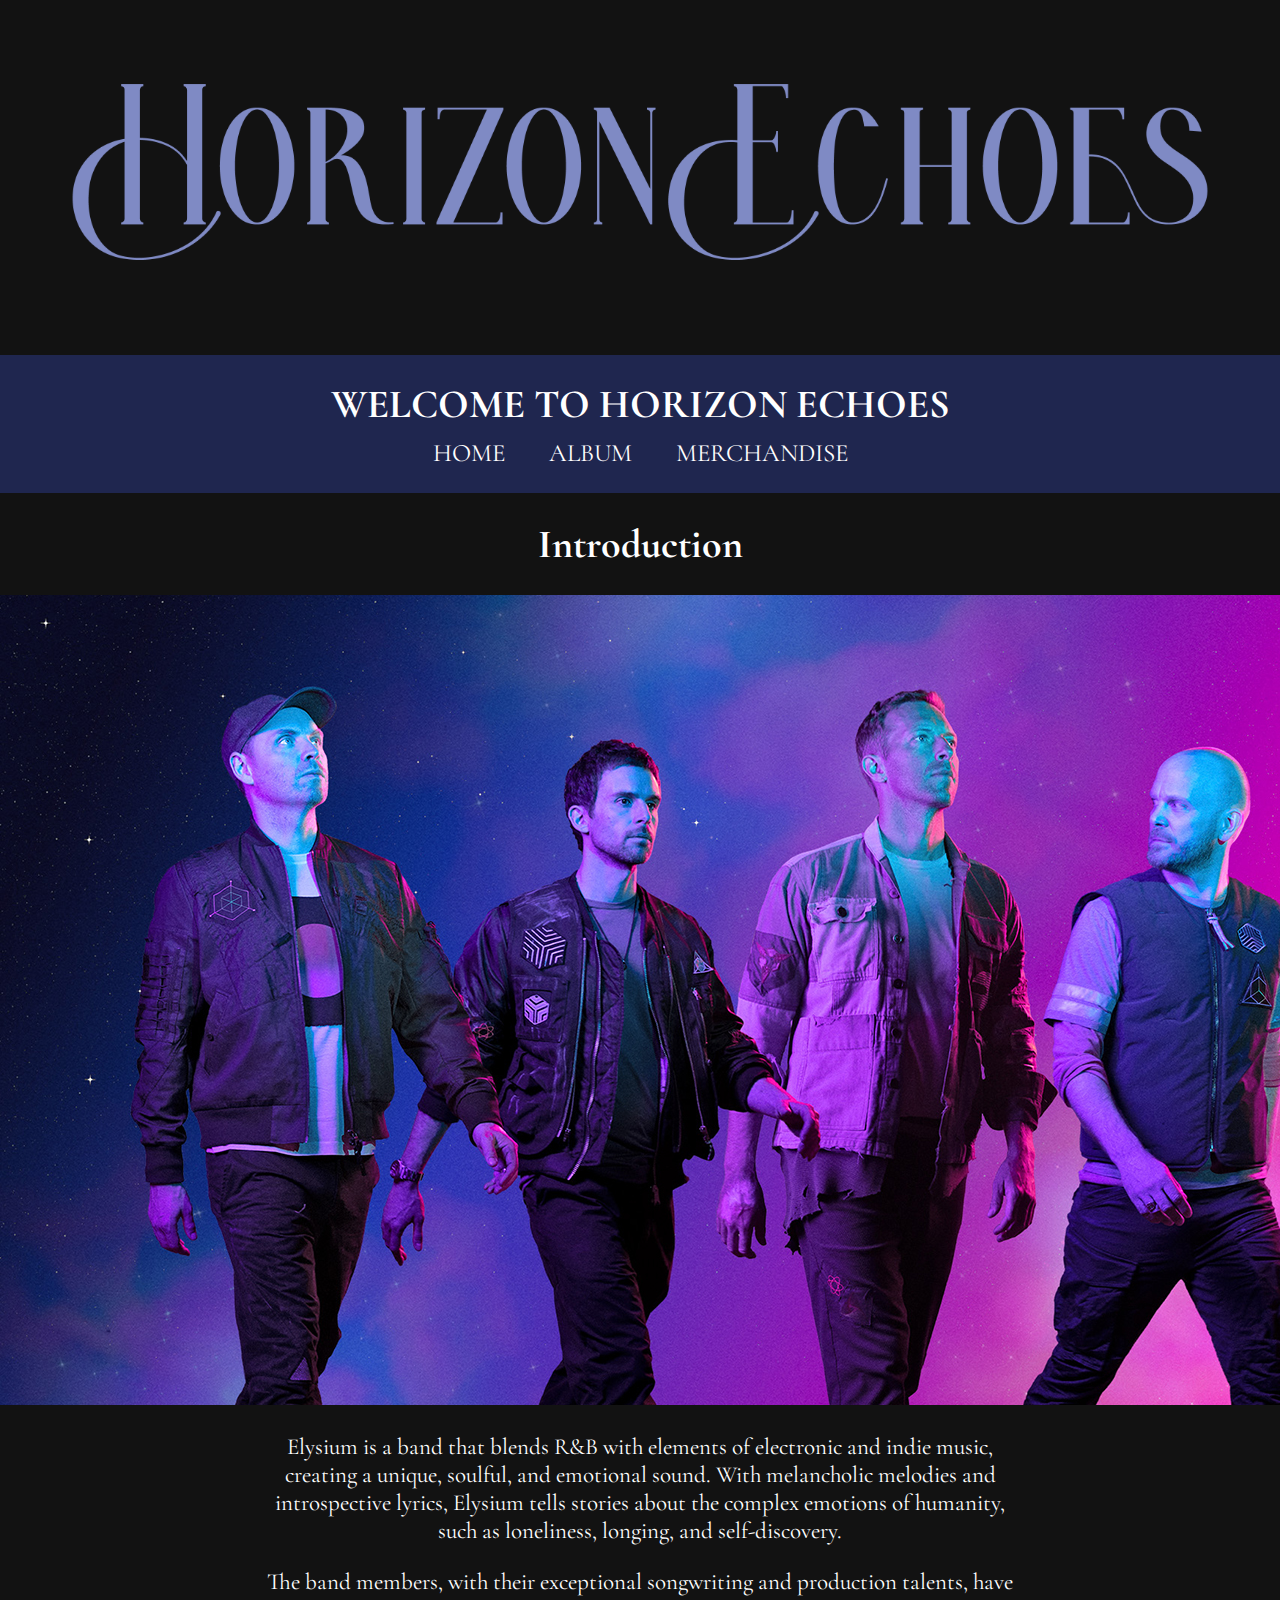
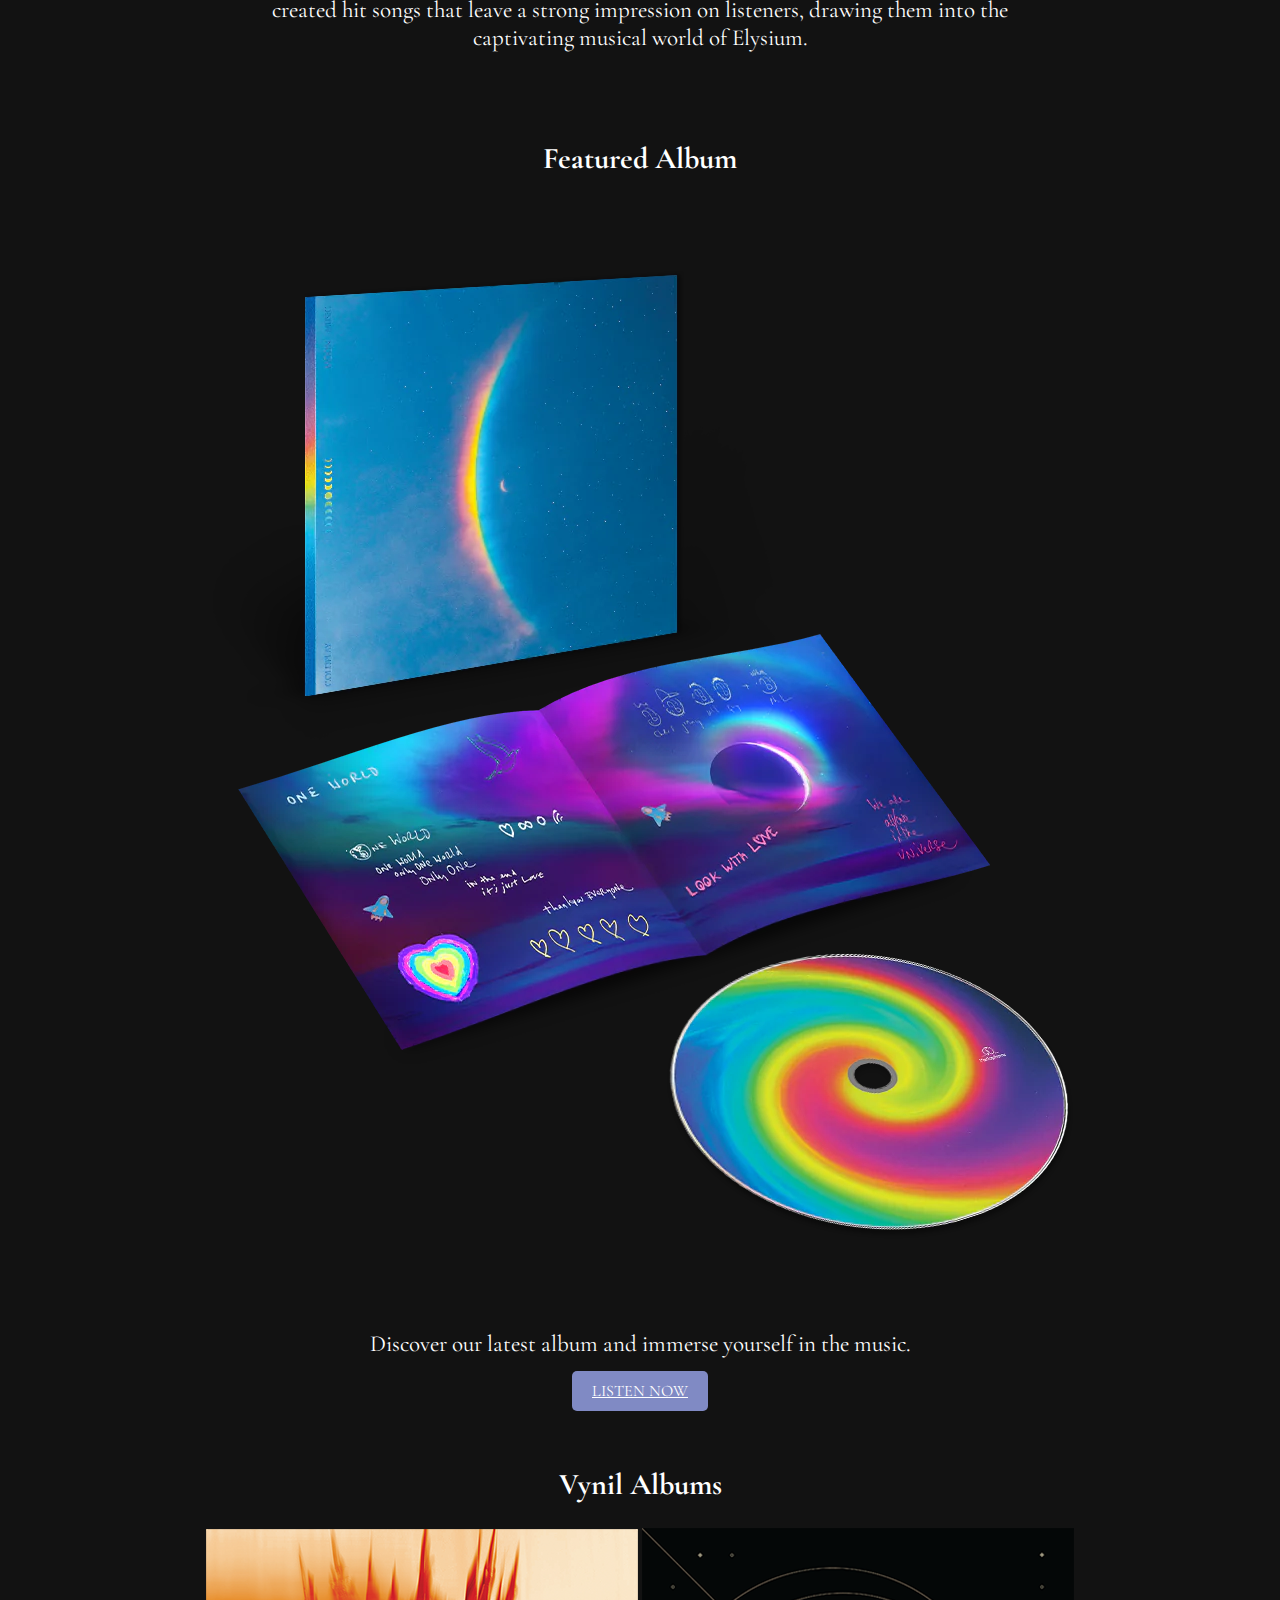
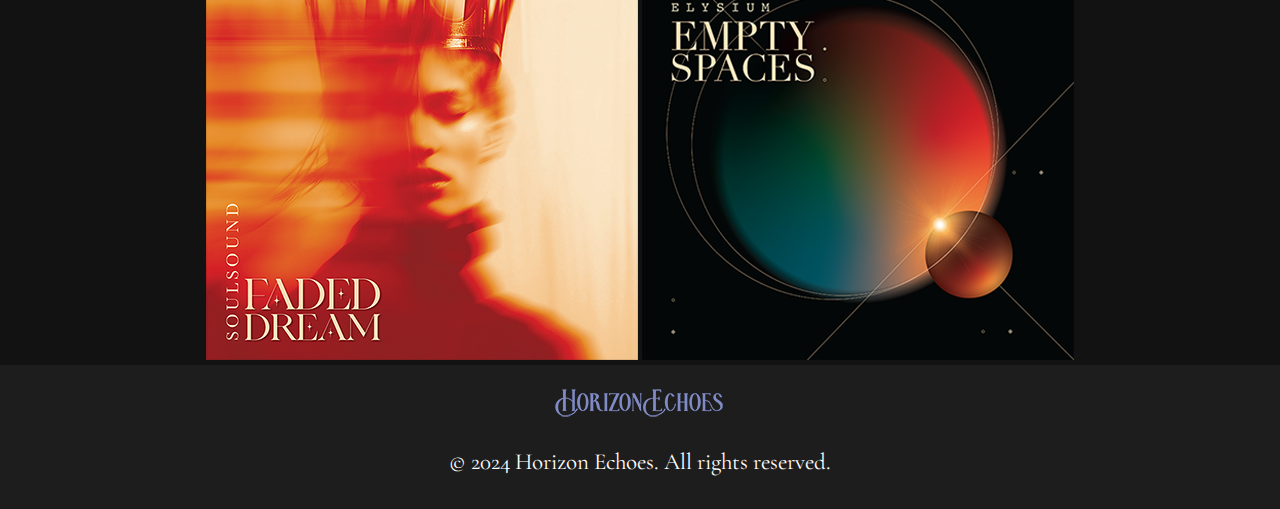
<file: index.html>
<!DOCTYPE html>
<html lang="en">
<head>
    <meta charset="UTF-8">
    <meta name="viewport" content="width=device-width, initial-scale=1.0">
    <title>Home - HORIZON ECHOES Record</title>
    <link href="css/style.css" rel="stylesheet" type="text/css">
</head>
<body>
    <img src="img/index header.png" alt="headerimg">
    <header class="header">
        <h1>WELCOME TO HORIZON ECHOES</h1>
        <nav>
            <a href="index.html">HOME</a>
            <a href="album.html">ALBUM</a>
            <a href="merch.html">MERCHANDISE</a>
        </nav>
    </header>
    
    <main>
       
        <section>
            
            <h1>Introduction</h1>
            <img src="img/Band.jpg" alt="Band">

        <div class="center">
            <p>Elysium is a band that blends R&B with elements of electronic and indie music, creating a unique, soulful, and emotional sound. With melancholic melodies and introspective lyrics, Elysium tells stories about the complex emotions of humanity, such as loneliness, longing, and self-discovery.</p>
            <p>The band members, with their exceptional songwriting and production talents, have created hit songs that leave a strong impression on listeners, drawing them into the captivating musical world of Elysium.</p>
        </div>
        </section>

        <section class="featured-album">
            <h2>Featured Album</h2>
            <img src="img/index.webp" alt="Album Cover">
            <p>Discover our latest album and immerse yourself in the music.</p>
            <a href="album.html" class="listen-button">Listen Now</a>
        </section>

        <section class="Vynil-albums">
            <h2>Vynil Albums</h2>
            <img src="img/Featured Album.png" alt="vynil">
            <img src="img/Featured Album 1.png" alt="vynil">
           
        </section>
    
    </main>
    <footer class="footer">
        <img src="img/logo.png" alt="logo">
        <p>© 2024 Horizon Echoes. All rights reserved.</p>
    </footer>
</body>
</html>
</file>
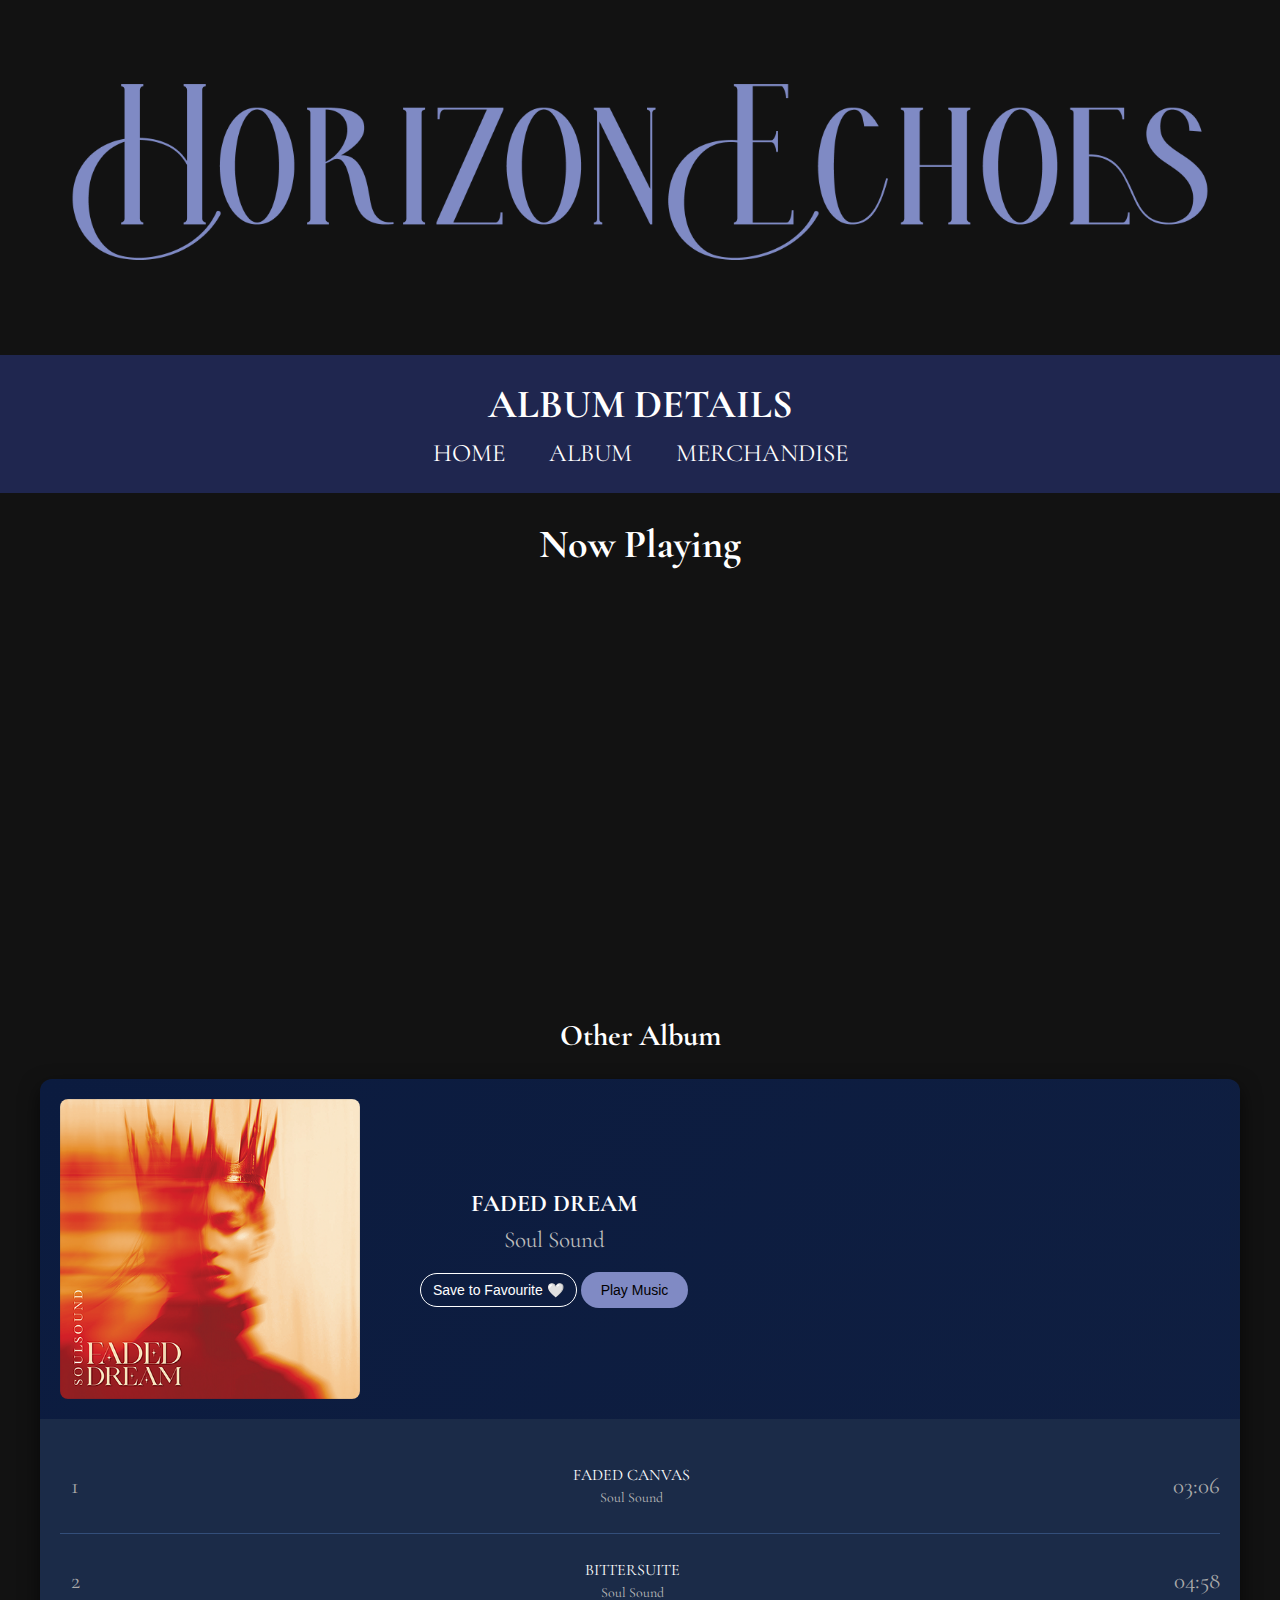
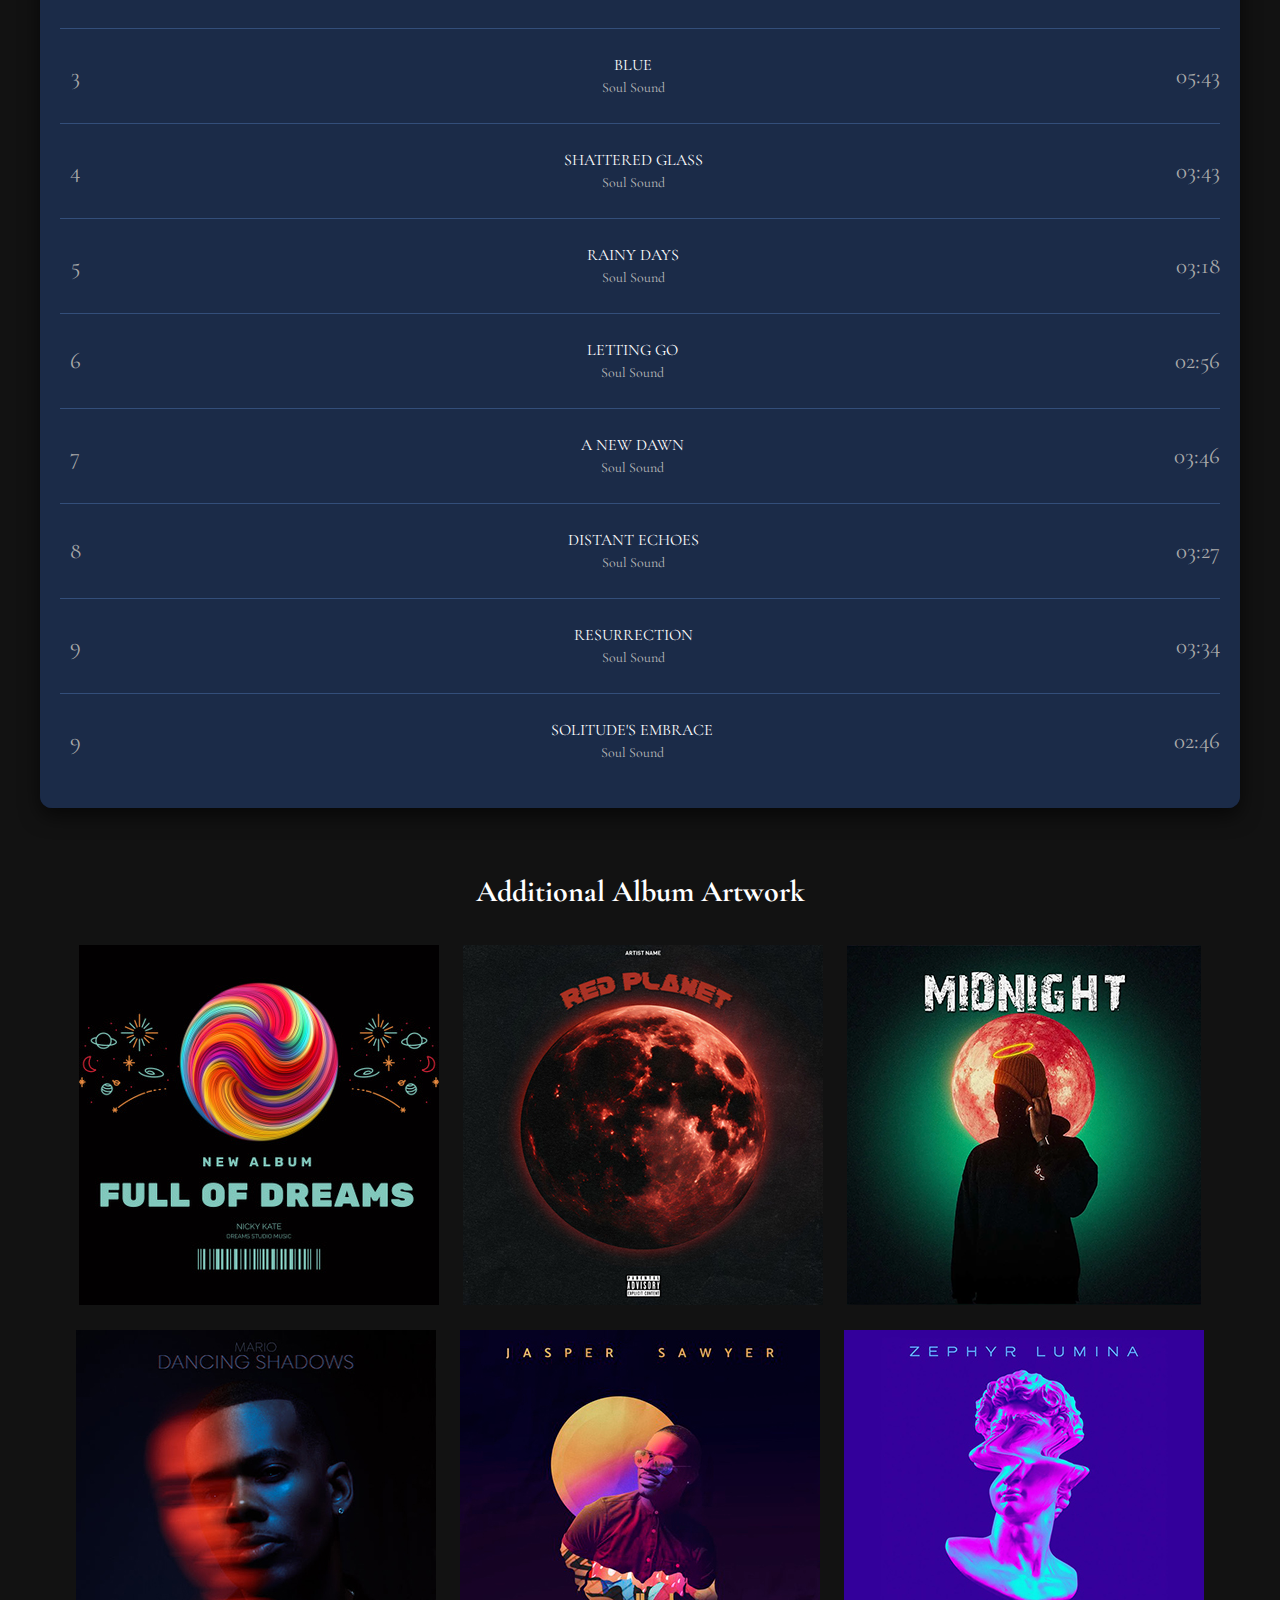
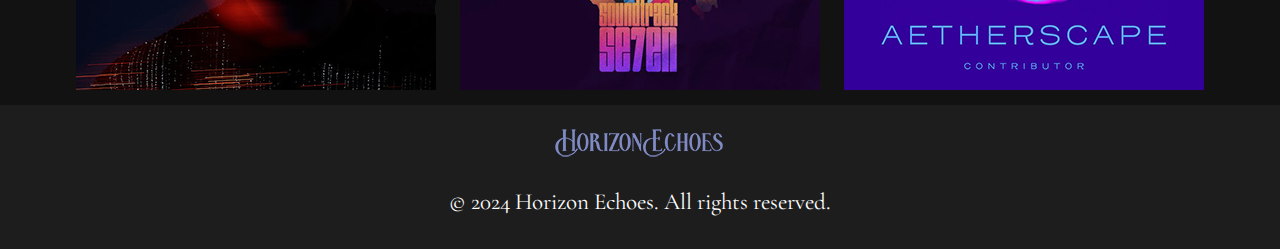
<file: album.html>
<!DOCTYPE html>
<html lang="en">
<head>
    <meta charset="UTF-8">
    <meta name="viewport" content="width=device-width, initial-scale=1.0">
    <title>Album Details</title>
    <link href="css/style.css" rel="stylesheet" type="text/css">
</head>
<body>
    <img src="img/index header.png" alt="headerimg">
    <header class="header">
        <h1>ALBUM DETAILS</h1>
        <nav>
            <a href="index.html">HOME</a>
            <a href="album.html">ALBUM</a>
            <a href="merch.html">MERCHANDISE</a>
        </nav>
    </header>
    <main>
        <h1>Now Playing</h1>
        <section class="album-details">
            
            <iframe style="border-radius:12px" src="https://open.spotify.com/embed/album/5SGtrmYbIo0Dsg4kJ4qjM6?utm_source=generator&theme=0" width="100%" height="352" frameBorder="0" allowfullscreen="" allow="autoplay; clipboard-write; encrypted-media; fullscreen; picture-in-picture" loading="lazy"></iframe>
        <br>
        <h2>Other Album</h2>
            <div class="playlist-container">
                <div class="album-info">
                    <img src="img/Featured Album.png" alt="Album Cover">
                    <div class="album-details">
                        <h1>FADED DREAM</h1>
                        <p class="artist">Soul Sound</p>
                        <button class="save-btn">Save to Favourite 🤍</button>
                        <button class="play-btn">Play Music</button>
                    </div>
                </div>
                <div class="tracklist-listen">
                    <div class="track">
                        <p class="track-number">1</p>
                        <div class="track-details">
                            <p class="track-title">FADED CANVAS</p>
                            <p class="track-artist">Soul Sound</p>
                        </div>
                        <p class="track-duration">03:06</p>
                    </div>

                    <div class="track">
                        <p class="track-number">2</p>
                        <div class="track-details">
                            <p class="track-title">BITTERSUITE</p>
                            <p class="track-artist">Soul Sound</p>
                        </div>
                        <p class="track-duration">04:58</p>
                    </div>

                    <div class="track">
                        <p class="track-number">3</p>
                        <div class="track-details">
                            <p class="track-title">BLUE</p>
                            <p class="track-artist">Soul Sound</p>
                        </div>
                        <p class="track-duration">05:43</p>
                    </div>

                    <div class="track">
                        <p class="track-number">4</p>
                        <div class="track-details">
                            <p class="track-title">SHATTERED GLASS</p>
                            <p class="track-artist">Soul Sound</p>
                        </div>
                        <p class="track-duration">03:43</p>
                    </div>

                    <div class="track">
                        <p class="track-number">5</p>
                        <div class="track-details">
                            <p class="track-title">RAINY DAYS</p>
                            <p class="track-artist">Soul Sound</p>
                        </div>
                        <p class="track-duration">03:18</p>
                    </div>

                    <div class="track">
                        <p class="track-number">6</p>
                        <div class="track-details">
                            <p class="track-title">LETTING GO</p>
                            <p class="track-artist">Soul Sound</p>
                        </div>
                        <p class="track-duration">02:56</p>
                    </div>

                    <div class="track">
                        <p class="track-number">7</p>
                        <div class="track-details">
                            <p class="track-title">A NEW DAWN</p>
                            <p class="track-artist">Soul Sound</p>
                        </div>
                        <p class="track-duration">03:46</p>
                    </div>

                    <div class="track">
                        <p class="track-number">8</p>
                        <div class="track-details">
                            <p class="track-title">DISTANT ECHOES</p>
                            <p class="track-artist">Soul Sound</p>
                        </div>
                        <p class="track-duration">03:27</p>
                    </div>

                    <div class="track">
                        <p class="track-number">9</p>
                        <div class="track-details">
                            <p class="track-title">RESURRECTION</p>
                            <p class="track-artist">Soul Sound</p>
                        </div>
                        <p class="track-duration">03:34</p>
                    </div>

                    <div class="track">
                        <p class="track-number">9</p>
                        <div class="track-details">
                            <p class="track-title">SOLITUDE'S EMBRACE</p>
                            <p class="track-artist">Soul Sound</p>
                        </div>
                        <p class="track-duration">02:46</p>
                    </div>
                </div>
            </div>
        </div>
        </section>
    
        <section class="additional-album">
            <h2>Additional Album Artwork</h2>
            
            <img src="img/album 1.jpeg" alt="Album Photo">
            <img src="img/album 2.jpg" alt="Album Photo">
            <img src="img/album 3.png" alt="Album Photo">
            <img src="img/album 4.jpeg" alt="Album Photo">
            <img src="img/album 5.jpeg" alt="Album Photo">
            <img src="img/album 6.jpg" alt="Album Photo">
        </section>

    </main>
    <footer class="footer">
        <img src="img/logo.png" alt="logo">
        <p>© 2024 Horizon Echoes. All rights reserved.</p>
    </footer>
</body>
</html>
</file>
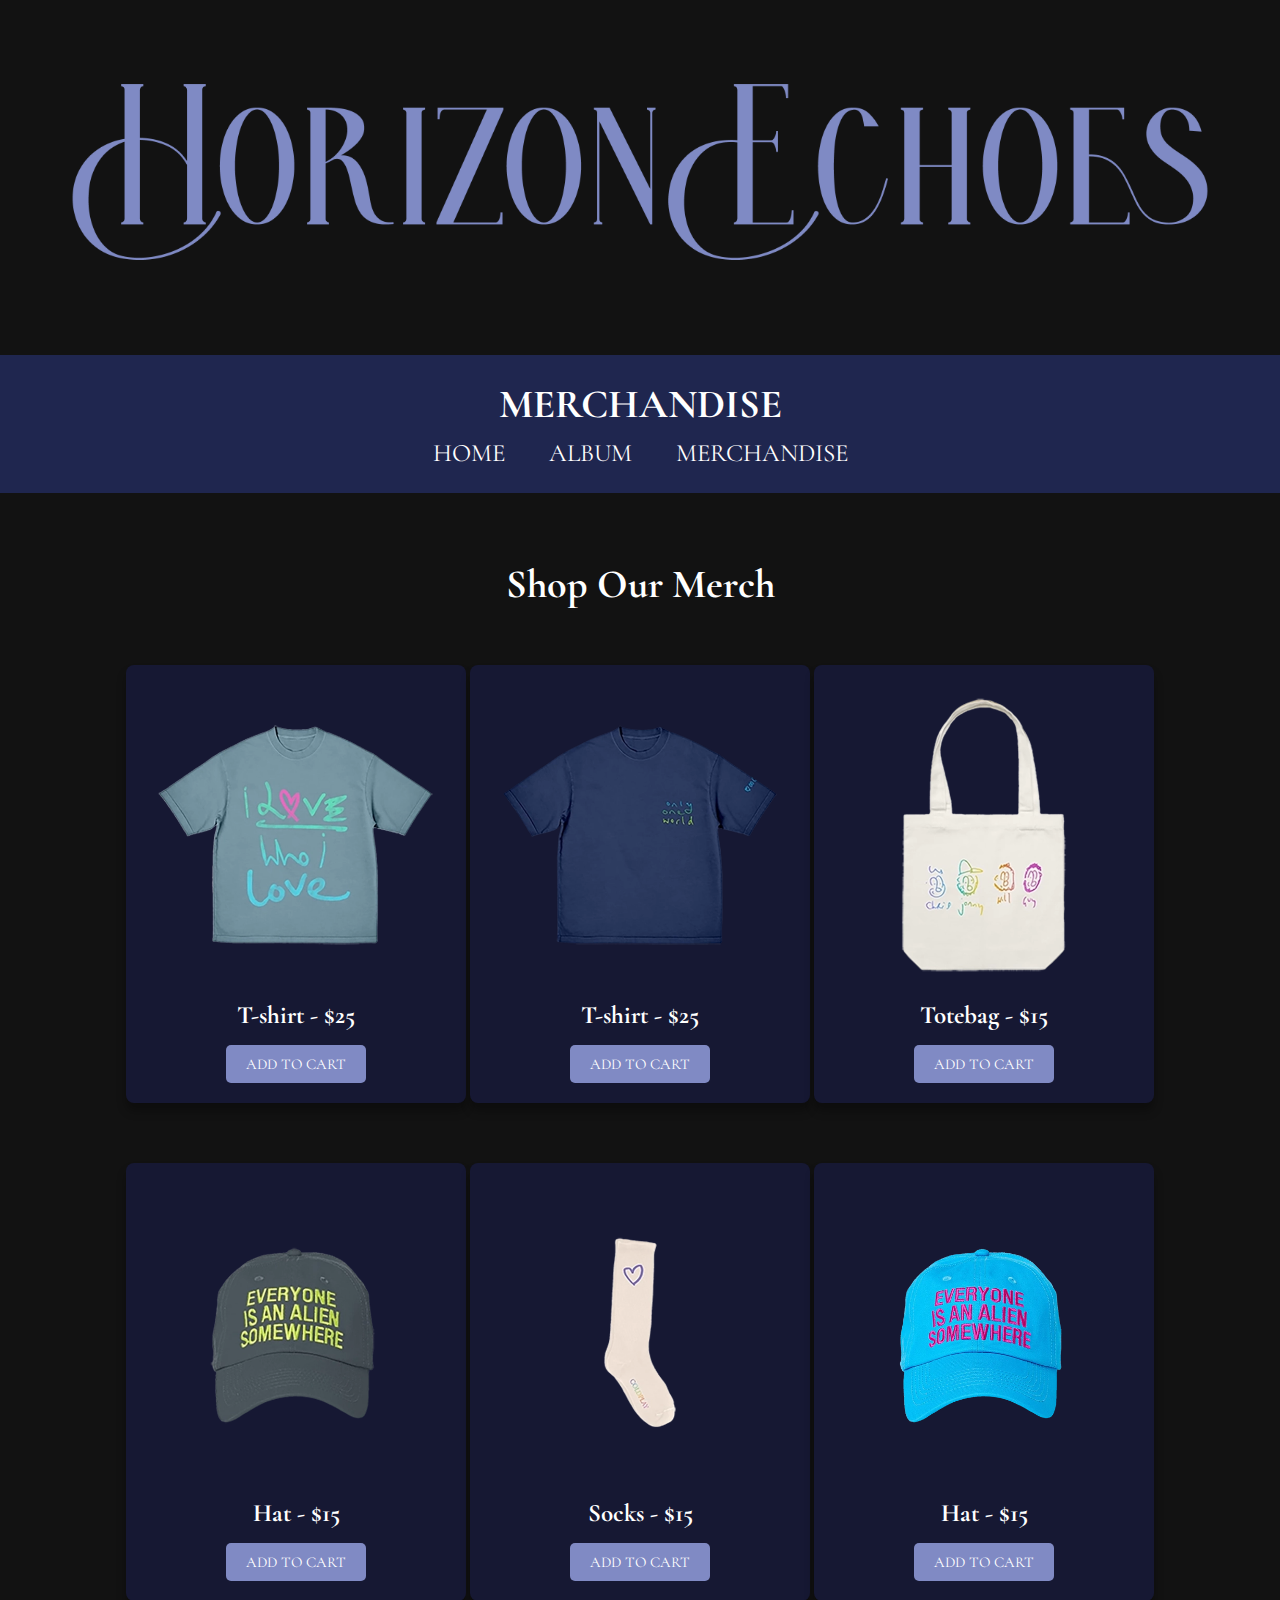
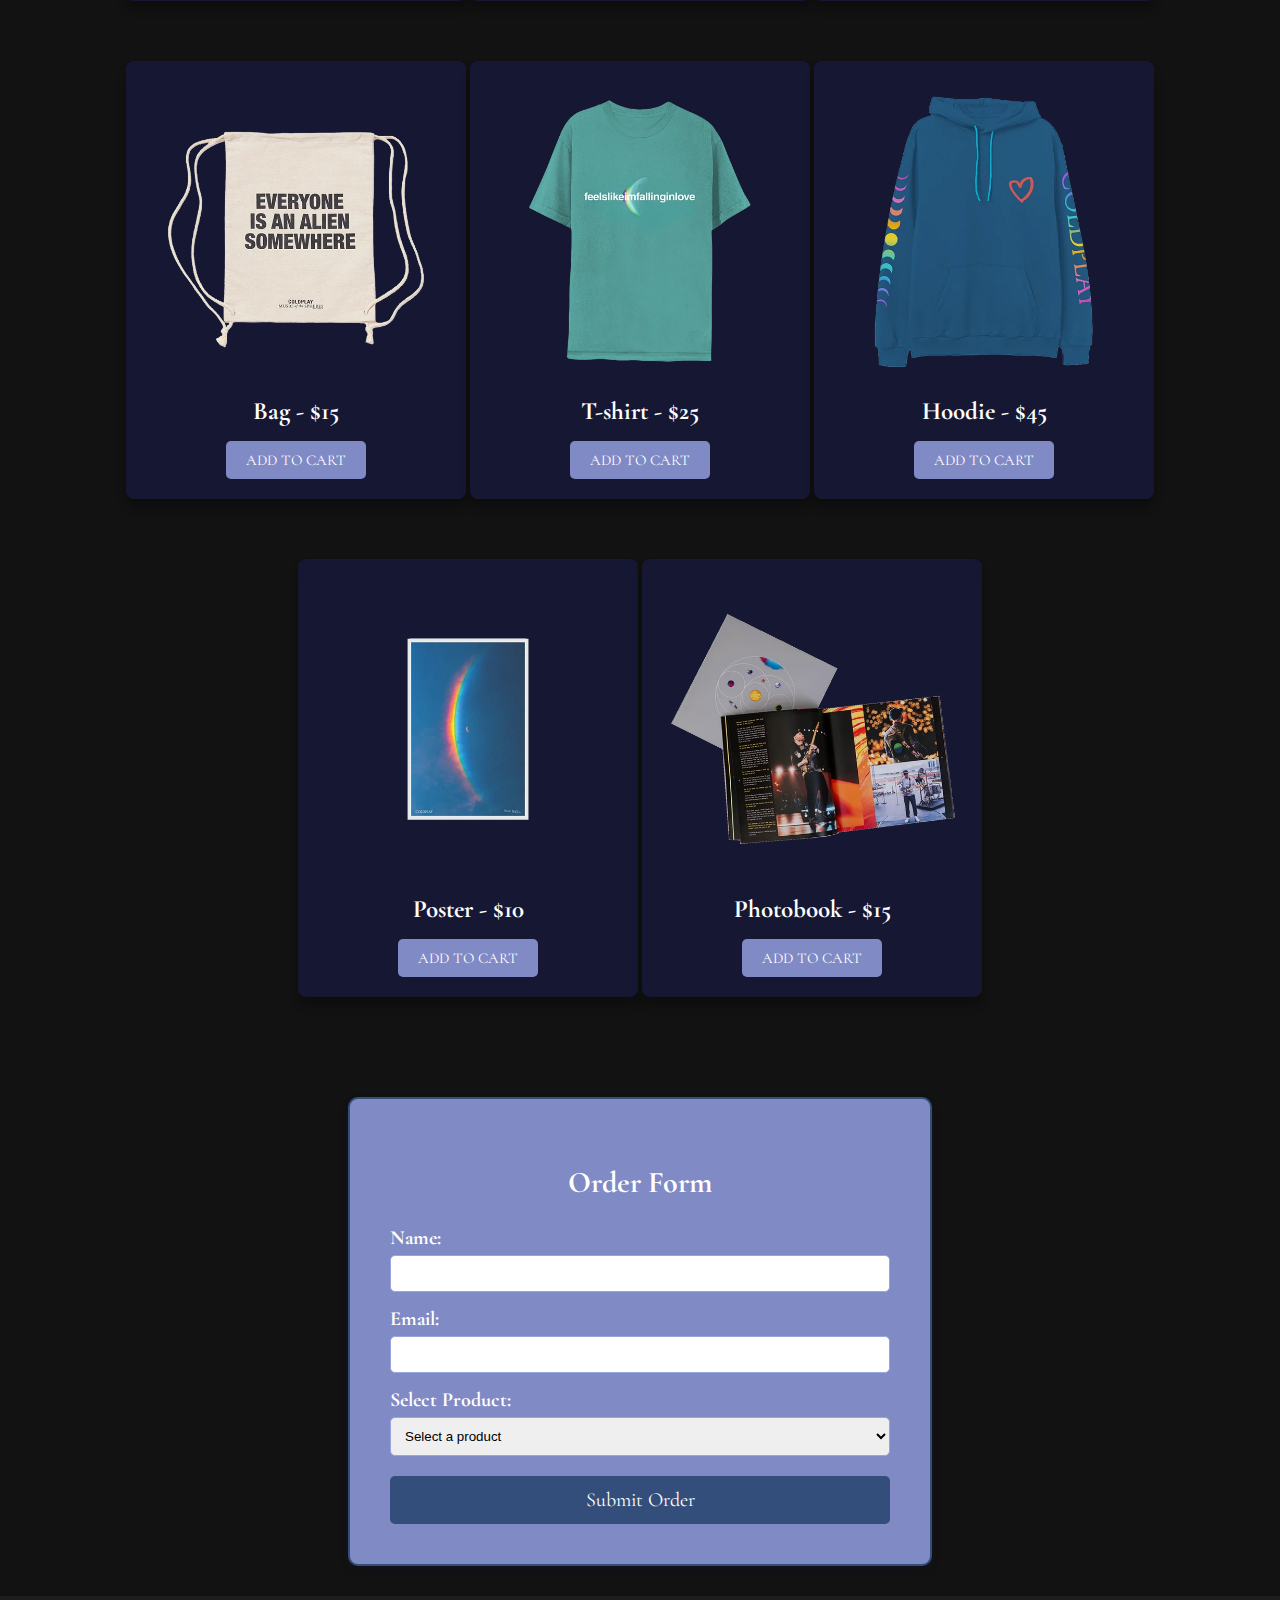
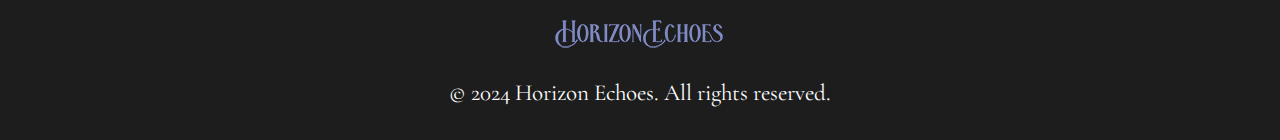
<file: merch.html>
<!DOCTYPE html>
<html lang="en">
<head>
    <meta charset="UTF-8">
    <meta name="viewport" content="width=device-width, initial-scale=1.0">
    <title>Merchandise</title>
    <link href="css/style.css" rel="stylesheet" type="text/css">
</head>
<body>
    <img src="img/index header.png" alt="headerimg">
    <header class="header">
        <h1>MERCHANDISE</h1>
        <nav>
            <a href="index.html">HOME</a>
            <a href="album.html">ALBUM</a>
            <a href="merch.html">MERCHANDISE</a>
        </nav>
    </header>
    <main>
        <section class="merchandise-section">
            <h1>Shop Our Merch</h1>
            <div class="merch-item">
                <img src="img/merch item 1.webp" alt="T-shirt">
                <h3>T-shirt - $25</h3>
                <button class="add-to-cart">Add to Cart</button>
            </div>

            <div class="merch-item">
                <img src="img/merch item 2.webp" alt="T-shirt">
                <h3>T-shirt - $25</h3>
                <button class="add-to-cart">Add to Cart</button>
            </div>

            <div class="merch-item">
                <img src="img/merch item 3.webp" alt="Totebag">
                <h3>Totebag - $15</h3>
                <button class="add-to-cart">Add to Cart</button>
            </div>

            <div class="merch-item">
                <img src="img/merch item 5.webp" alt="Hat">
                <h3>Hat - $15</h3>
                <button class="add-to-cart">Add to Cart</button>
            </div>

            <div class="merch-item">
                <img src="img/merch item 6.webp" alt="Socks">
                <h3>Socks - $15</h3>
                <button class="add-to-cart">Add to Cart</button>
            </div>

            <div class="merch-item">
                <img src="img/merch item 7.webp" alt="Hat">
                <h3>Hat - $15</h3>
                <button class="add-to-cart">Add to Cart</button>
            </div>

            <div class="merch-item">
                <img src="img/merch item 8.webp" alt="Bag">
                <h3>Bag - $15</h3>
                <button class="add-to-cart">Add to Cart</button>
            </div>

            <div class="merch-item">
                <img src="img/merch item 9.webp" alt="T-shirt">
                <h3>T-shirt - $25</h3>
                <button class="add-to-cart">Add to Cart</button>
            </div>

            <div class="merch-item">
                <img src="img/merch item 10.webp" alt="Hoodie">
                <h3>Hoodie - $45</h3>
                <button class="add-to-cart">Add to Cart</button>
            </div>

            <div class="merch-item">
                <img src="img/merch item 11.webp" alt="Poster">
                <h3>Poster - $10</h3>
                <button class="add-to-cart">Add to Cart</button>
            </div>

            <div class="merch-item">
                <img src="img/merch item 12.webp" alt="Photobook">
                <h3>Photobook - $15</h3>
                <button class="add-to-cart">Add to Cart</button>
            </div>
        </section>

        <section>
            <div class="form-container">
                <form class="order-form">
                    <h2>Order Form</h2>
        
                    <label for="name">Name:</label>
                    <input type="text" id="name" name="name" required>
        
                    <label for="name">Email:</label>
                    <input type="text" id="email" name="email" required>

                    <label for="product">Select Product:</label>
                    <select id="product" name="product" required>
                        <option value="" disabled selected>Select a product</option>
                        <option value="Tshirt">T-shirt</option>
                        <option value="Hat">Hat</option>
                        <option value="Socks">Socks</option>
                        <option value="Bag">Bag</option>
                        <option value="Poster">Poster</option>
                        <option value="Photobook">Photobook</option>
                    </select>
        
                    <button type="submit">Submit Order</button>
                </form>
            </div>
        </section>
    </main>
    <footer class="footer">
        <img src="img/logo.png" alt="logo">
        <p>© 2024 Horizon Echoes. All rights reserved.</p>
    </footer>
</body>
</html>
</file>
<file: css/style.css>
@import url('https://fonts.googleapis.com/css2?family=Cormorant+Garamond:ital,wght@0,300;0,400;0,500;0,600;0,700;1,300;1,400;1,500;1,600;1,700&display=swap');

body {
    margin: 0;
    padding: 0;
    font-family: 'Cormorant Garamond', sans-serif;
    background-color: #121212;
    color: #fff;
    display: flex;
    flex-direction: column;
    min-height: 100vh;
    display: flex;
    justify-content: center;
   
}
h1 {
    font-size: 40px;
}
h2 {
    font-size: 30px;
}
p {
    font-size: 23px;
}
.center {
    margin: auto;
    text-align: center;
    width: 60%;
}

.header {
    background-color: #1f264f ;
    padding: 25px 25px;
    text-align: center;
}

.header h1 {
    margin: 0;
}


nav {
    margin-top: 10px;
}

nav a {
    color: #fff;
    text-decoration: none;
    margin: 0 20px;
    font-size:25px;
}
main {
    text-align: center;
}

.featured-album, .album-details, .merchandise-section {
    padding: 40px;
    text-align: center;
}

.featured-album img, .album-info img, .merch-item img {
    max-width: 100%;
    height: auto;
    border-radius: 10px;
}
.additional-album img {
    padding: 10px;
}
.listen-button, .add-to-cart {
    background-color: #808ac4;
    color: #fff;
    border: none;
    padding: 10px 20px;
    border-radius: 5px;
    cursor: pointer;
    text-transform: uppercase;
    margin-top: 10px;
}

.listen-button:hover {
    background-color: #808ac4;
}

.tracklist ul {
    list-style-type: none;
    padding: 0;
}

.tracklist li {
    margin: 5px 0;
}

.playlist-container {
    width:100%;
    background: linear-gradient(135deg, #0b1b3f, #122142);
    border-radius: 12px;
    overflow: hidden;
    box-shadow: 0 8px 20px rgba(0, 0, 0, 0.6);
}

.album-info {
    display: flex;
    padding: 20px;
    align-items: center;
    gap: 20px;
    
}

.album-info img {
    width: 300px;
    height: 300px;
    border-radius: 8px;
    object-fit: cover;
}

.album-details h1 {
    margin: 0;
    font-size: 24px;
    font-weight: bold;
}

.artist {
    margin: 8px 0;
    color: #bbb;
}

.save-btn {
    background-color: transparent;
    color: white;
    border: 1px solid white;
    border-radius: 20px;
    padding: 8px 12px;
    cursor: pointer;
    font-size: 14px;
}
.play-btn {
    background-color: #808ac4;  
    border: none;
    border-radius: 20px;
    padding: 10px 20px;
    font-size: 14px;
    cursor: pointer;
    margin-top: 10px;
    transition: background-color 0.3s;
}

.play-btn:hover {
    background-color: #5c69af;  
}
.save-btn:hover {
    background-color: #383c62;
}
.tracklist-listen {
    background-color: #1b2b48;
    padding: 20px;
}

.track {
    display: flex;
    justify-content: space-between;
    align-items: center;
    padding: 10px 0;
    border-bottom: 1px solid #334e7a;
}

.track:last-child {
    border-bottom: none;
}

.track-number {
    color: #aaa;
    width: 30px;
}

.track-details {
    flex-grow: 1;
}

.track-title {
    margin: 0;
    font-size: 16px;
    color: white;
}

.track-artist {
    margin: 4px 0 0;
    font-size: 14px;
    color: #bbb;
}

.track-duration {
    color: #aaa;
}

.merch-item {
    margin: 30px 0;
    display: inline-block;
    width: 300px;
    vertical-align: top;
    background-color:  #161833;
    padding: 20px;
    border-radius: 8px;
    text-align: center;
    position: relative;
    box-shadow: 0 8px 10px rgba(0, 0, 0, 0.3);
    overflow: hidden;
}

.merch-item h3 {
    margin: 10px 0 5px;
    font-size: 25px;
}

.merch-item p {
    margin: 0 0 10px;
}

.add-to-cart {
    font-family: 'Cormorant Garamond', sans-serif;
    font-size: 15px;
}
.add-to-cart:hover{
    background-color: #5c69af;
}

.footer {
    background-color: #1d1d1d;
    text-align: center;
    padding: 10px 0;
    margin-top: auto;
}

.form-container {
    display: flex;
    justify-content: center; 
    align-items: center;  
    padding: 30px;
}

.order-form {
    background-color: #808ac4;
    padding: 40px;
    border-radius: 10px;
    box-shadow: 0 4px 10px rgba(32, 31, 89, 0.1);
    width: 100%;
    max-width: 500px;
    text-align: center;
    border: 2px solid #334e7a; 
    font-family:'Cormorant Garamond', sans-serif;
}


.order-form label {
    display: block;
    font-size:20px;
    margin-top: 15px;
    font-weight: bold;
    color: #ffffff;
    text-align: left;
}

.order-form input,
.order-form select {
    width: 100%;
    padding: 10px;
    margin-top: 5px;
    border: 1px solid #9aa5e0;
    border-radius: 5px;
    box-sizing: border-box;
}

.order-form button {
    background-color: #334e7a; 
    color: white;
    border: none;
    padding: 12px;
    margin-top: 20px;
    border-radius: 5px;
    cursor: pointer;
    width: 100%;
    font-size: 20px;
    font-family:'Cormorant Garamond', sans-serif;
    transition: background-color 0.3s ease;
}

.order-form button:hover {
    background-color: #263e64; 
}
</file>
